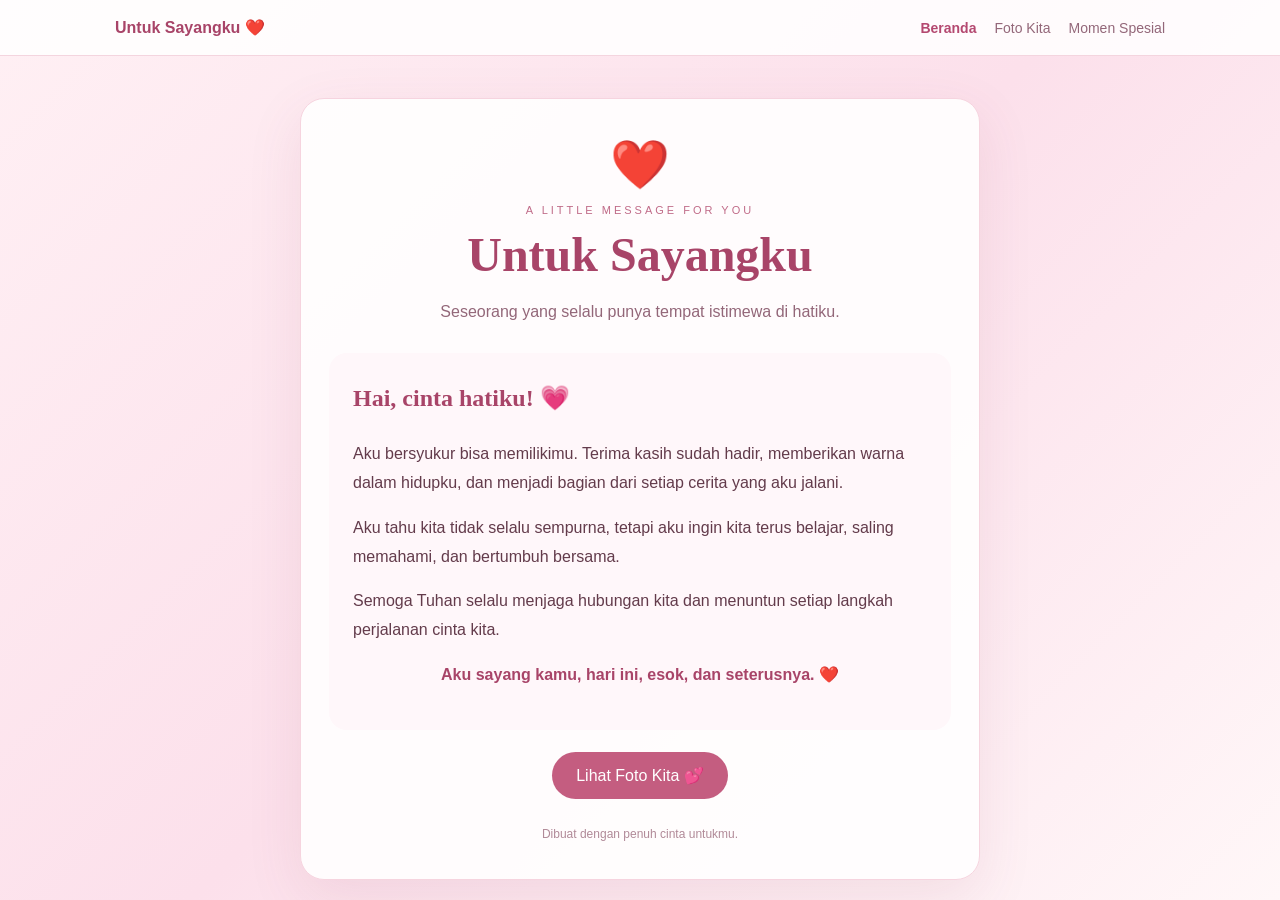
<file: index.html>
<!DOCTYPE html>
<html lang="id">
<head>
  <meta charset="UTF-8">
  <meta name="viewport" content="width=device-width, initial-scale=1.0">
  <title>Untuk Sayangku ❤️</title>
  <link rel="stylesheet" href="style.css">
</head>
<body>
  <nav class="nav">
    <a class="brand" href="index.html">Untuk Sayangku ❤️</a>
    <div class="nav-links">
      <a class="active" href="index.html">Beranda</a>
      <a href="foto-kenangan.html">Foto Kita</a>
      <a href="momen-spesial.html">Momen Spesial</a>
    </div>
  </nav>
  <main class="container home">
    <div class="heart">❤️</div>
    <p class="eyebrow">A LITTLE MESSAGE FOR YOU</p>
    <h1>Untuk Sayangku</h1>
    <p class="subtitle">Seseorang yang selalu punya tempat istimewa di hatiku.</p>
    <section class="letter">
      <h2>Hai, cinta hatiku! 💗</h2>
      <p>Aku bersyukur bisa memilikimu. Terima kasih sudah hadir, memberikan warna dalam hidupku, dan menjadi bagian dari setiap cerita yang aku jalani.</p>
      <p>Aku tahu kita tidak selalu sempurna, tetapi aku ingin kita terus belajar, saling memahami, dan bertumbuh bersama.</p>
      <p>Semoga Tuhan selalu menjaga hubungan kita dan menuntun setiap langkah perjalanan cinta kita.</p>
      <p class="closing">Aku sayang kamu, hari ini, esok, dan seterusnya. ❤️</p>
    </section>
    <a class="button" href="foto-kenangan.html">Lihat Foto Kita 💕</a>
    <footer>Dibuat dengan penuh cinta untukmu.</footer>
  </main>
  <script src="script.js"></script>
</body>
</html>
</file>
<file: style.css>
* { box-sizing: border-box; }
body { margin:0; min-height:100vh; font-family:Arial,sans-serif; color:#633b4b; background:linear-gradient(135deg,#fff0f4,#fce0eb,#fff7f8); }
.nav { display:flex; justify-content:space-between; align-items:center; gap:16px; flex-wrap:wrap; padding:18px max(5%, calc((100% - 1050px)/2)); background:rgba(255,255,255,.88); border-bottom:1px solid #f4d5df; }
.brand { color:#a84468; font-weight:bold; text-decoration:none; }
.nav-links { display:flex; gap:18px; flex-wrap:wrap; }
.nav-links a { color:#936779; text-decoration:none; font-size:14px; }
.nav-links a:hover,.nav-links a.active { color:#b44870; font-weight:bold; }
.container { width:min(100% - 32px,900px); margin:42px auto; text-align:center; padding:38px 28px; background:rgba(255,255,255,.9); border:1px solid #f6d4df; border-radius:24px; box-shadow:0 18px 55px rgba(145,65,95,.10); }
.home { max-width:680px; }
.heart { font-size:48px; animation:beat 1.2s infinite; }
.eyebrow { color:#c06b88; letter-spacing:3px; font-size:11px; }
h1 { margin:10px 0; color:#a84468; font-family:Georgia,serif; font-size:clamp(32px,6vw,48px); }
.subtitle { color:#936779; line-height:1.7; }
.letter { margin:28px 0 22px; padding:24px; text-align:left; line-height:1.8; background:#fff7fa; border-radius:18px; }
.letter h2 { margin-top:0; color:#a84468; font-family:Georgia,serif; }
.closing { color:#a84468; font-weight:bold; text-align:center; }
.button { display:inline-block; padding:14px 24px; color:white; background:#c45d80; border-radius:30px; text-decoration:none; }
.button:hover { background:#a84468; }
footer { margin-top:28px; color:#b18a98; font-size:12px; }
.gallery { display:grid; grid-template-columns:repeat(3,minmax(0,1fr)); gap:16px; margin:30px 0; text-align:center; }
figure { margin:0; padding:9px; background:#fff7fa; border:1px solid #f5dce5; border-radius:15px; overflow:hidden; }
figure img { display:block; width:100%; aspect-ratio:4/5; object-fit:cover; border-radius:10px; background:#f5dce5; }
figcaption { padding:10px 4px 4px; color:#98677a; font-size:13px; }
.tip { padding:12px; background:#fff7fa; border-radius:12px; color:#936779; font-size:13px; line-height:1.6; margin-bottom:24px; }
@keyframes beat { 0%,100%{transform:scale(1)} 50%{transform:scale(1.16)} }
@media(max-width:650px) { .nav { justify-content:center; } .gallery { grid-template-columns:repeat(2,minmax(0,1fr)); } .container { padding:28px 18px; margin:24px auto; } }
</file>
